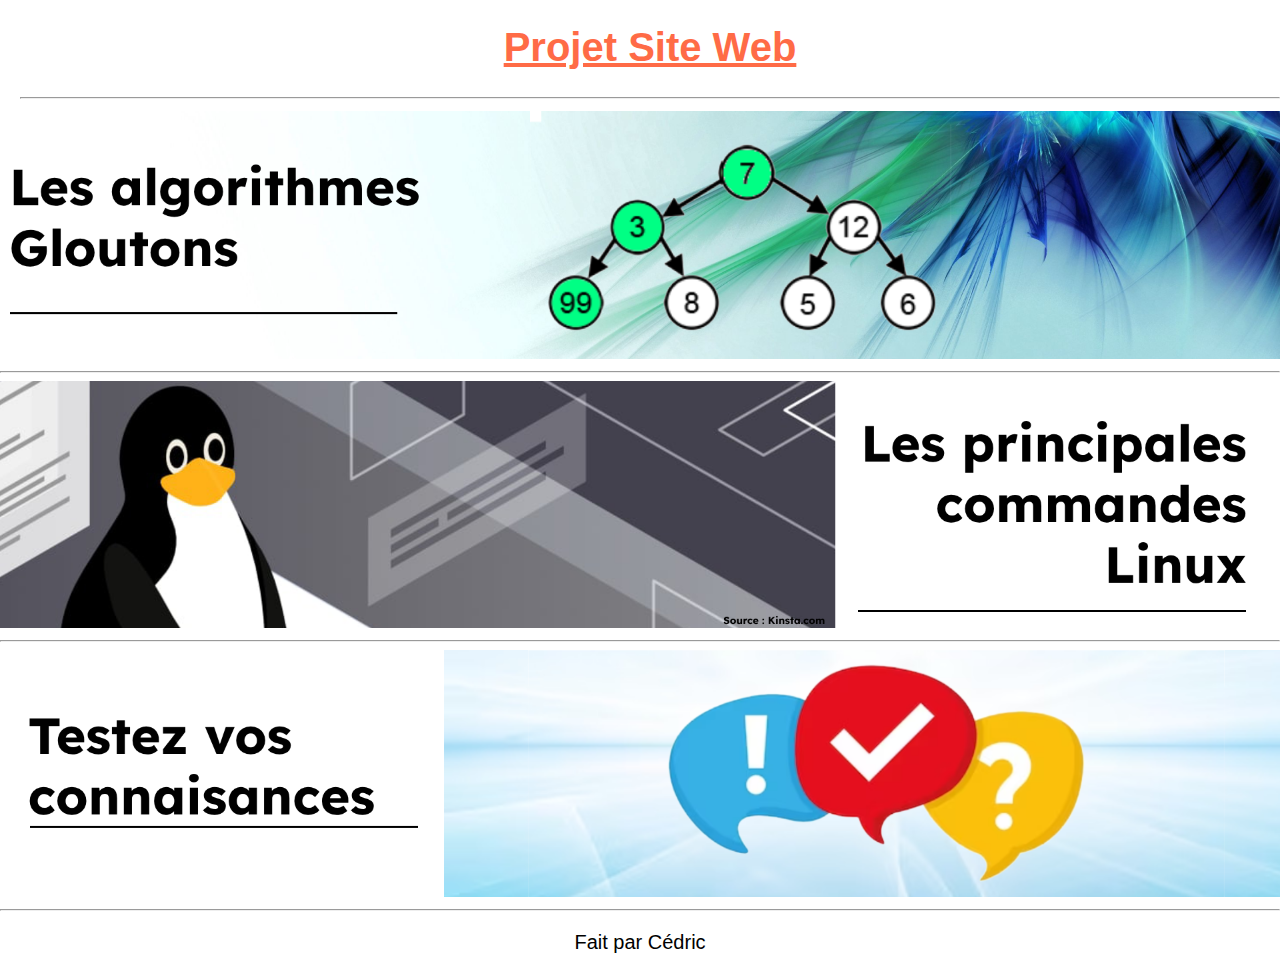
<file: Site NSI/index.html>
<!DOCTYPE html>
<html lang="en">
  <head>
    <meta charset="UTF-8" />
    <meta name="viewport" content="width=device-width, initial-scale=1.0" />
    <title>Mon site NSI</title>
    <link href="style.css" rel="stylesheet" />
    <link rel="icon" href="NEURONNE.png" />
  </head>
  <body class="Acceuil">
    <div class="TextAcceuil">
      <center><h1>Projet Site Web</h1></center>

      <hr />
    </div>
    <div class="test">
      <a href="page3.html"><img class="Baniere" src="BaniereGlout.png" /></a>
      <hr />

      <a href="page1.html"><img class="Baniere" src="BaniereLinux.png" /></a>
      <hr />
      <a href="page2.html"><img class="Baniere" src="BaniereQuiz.png" /></a>
    </div>
    <hr />
    <center><p>Fait par Cédric</p></center>
  </body>
  <script src="script.js"></script>
</html>
</file>
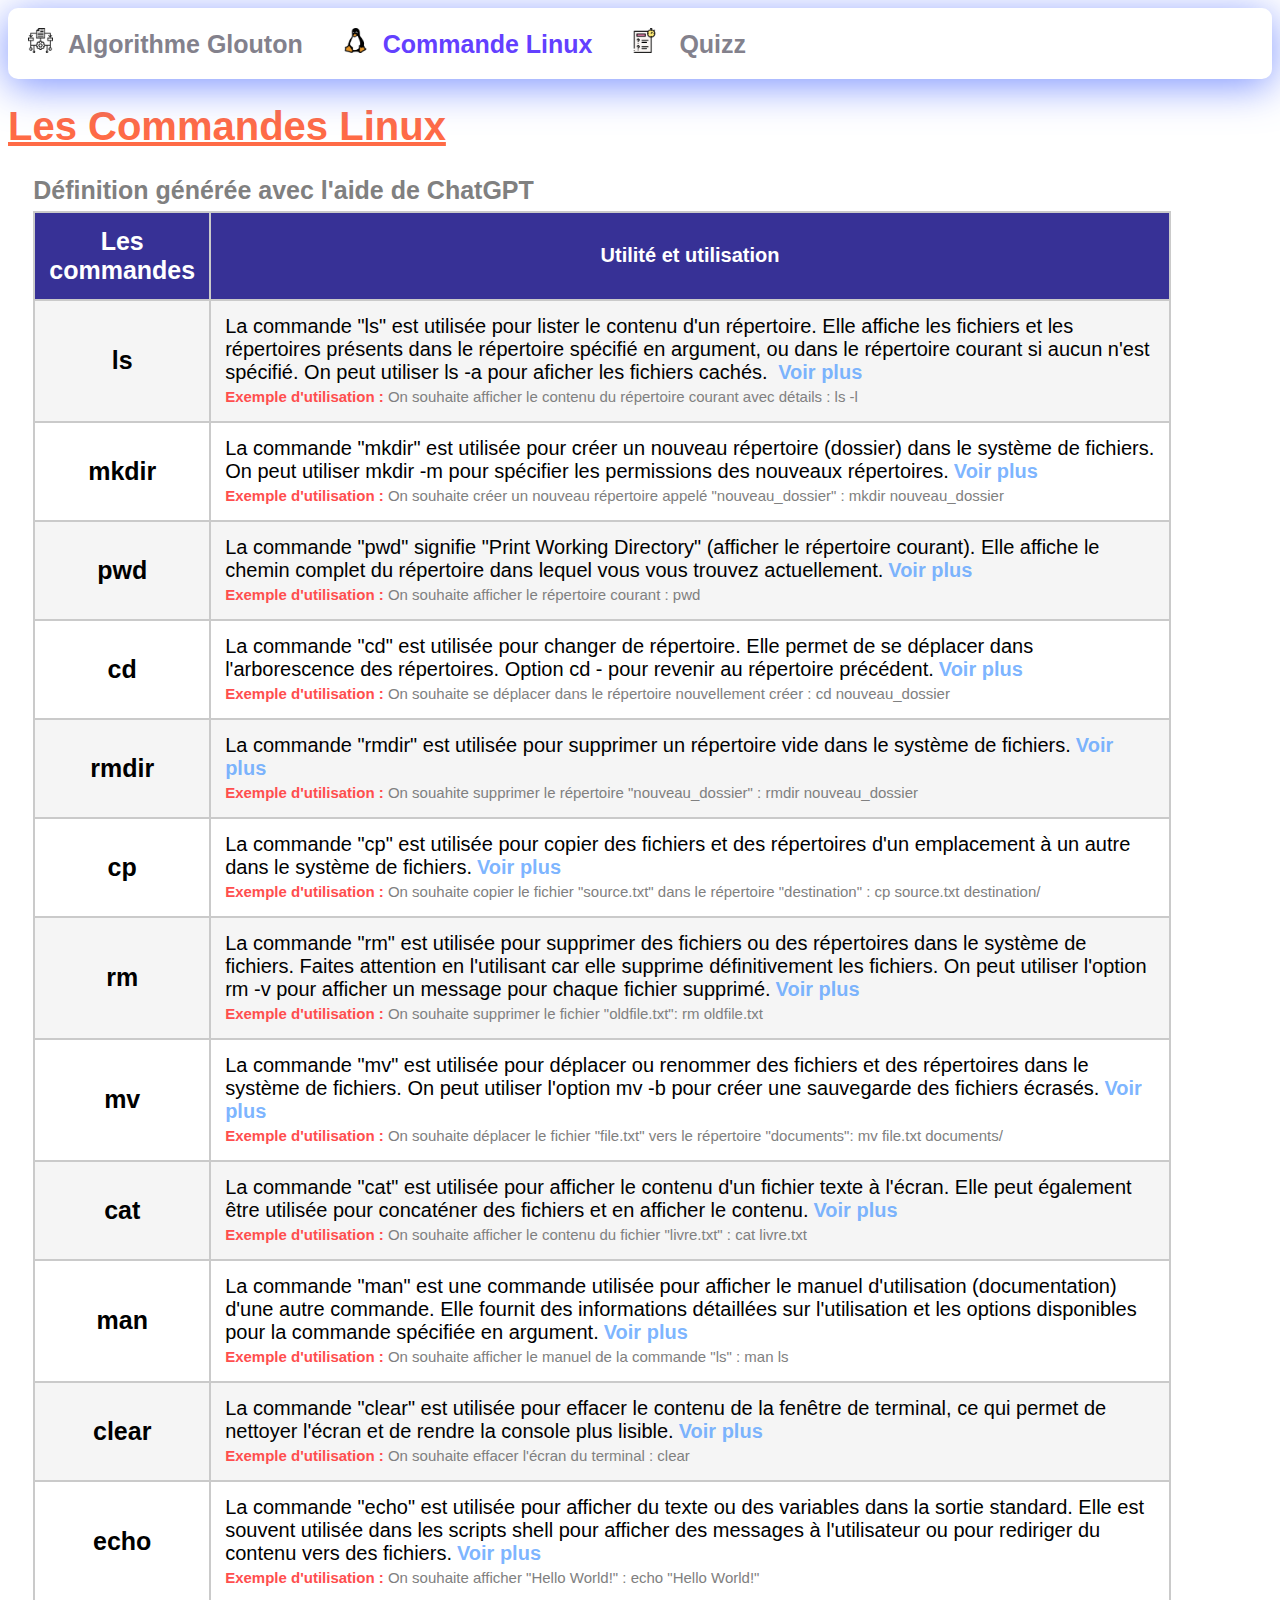
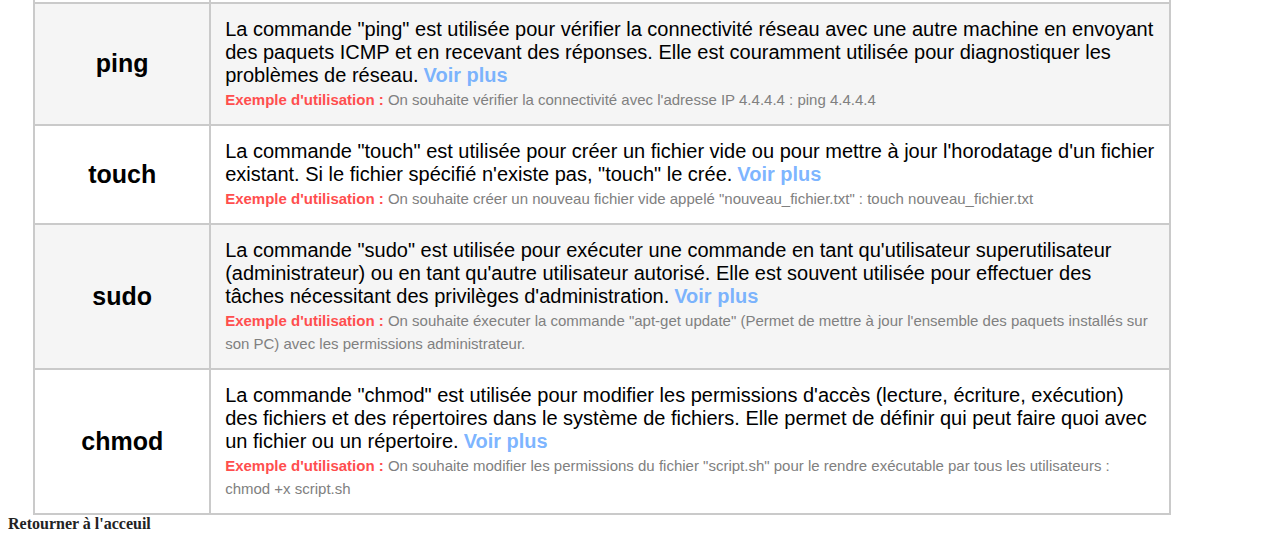
<file: Site NSI/page1.html>
<!DOCTYPE html>
<html lang="en">
  <head>
    <meta charset="UTF-8" />
    <meta name="viewport" content="width=device-width, initial-scale=1.0" />
    <title>Commande Linux</title>
    <link href="style.css" rel="stylesheet" />
    <link rel="icon" href="Linoux.png" />
  </head>
  <body>
    <nav>
      <div class="nav-item">
        <img src="Algo.png" height="25px" width="25px" /><a
          class="TextNavBar"
          href="page3.html"
          >Algorithme Glouton</a
        >
      </div>
      <div class="nav-item-active">
        <img src="Linoux.png" height="25px" width="25px" /><a
          class="TextNavBarActive"
          href="page1.html"
          >Commande Linux</a
        >
      </div>
      <div class="nav-item">
        <img src="Quizz.png" height="25px" width="25px" /><a
          class="TextNavBar"
          href="page2.html"
        >
          Quizz</a
        >
      </div>
    </nav>

    <h1>Les Commandes Linux</h1>
    <h6>Définition générée avec l'aide de ChatGPT</h6>

    <table class="table">
      <tr>
        <th>Les commandes</th>
        <th class="large">Utilité et utilisation</th>
      </tr>
      <tr>
        <td class="commande">ls</td>
        <td class="large">
          La commande "ls" est utilisée pour lister le contenu d'un répertoire.
          Elle affiche les fichiers et les répertoires présents dans le
          répertoire spécifié en argument, ou dans le répertoire courant si
          aucun n'est spécifié. On peut utiliser ls -a pour aficher les fichiers
          cachés.
          <a
            class="voirPlusCommande"
            target="_blank"
            href="https://www.ibm.com/docs/fr/aix/7.3?topic=l-ls-command"
            >Voir plus</a
          ><br /><span class="colorRed">Exemple d'utilisation : </span>
          <span class="txtGris"
            >On souhaite afficher le contenu du répertoire courant avec détails
            : ls -l</span
          >
        </td>
      </tr>
      <tr>
        <td class="commande">mkdir</td>
        <td class="large">
          La commande "mkdir" est utilisée pour créer un nouveau répertoire
          (dossier) dans le système de fichiers. On peut utiliser mkdir -m pour
          spécifier les permissions des nouveaux répertoires.<a
            class="voirPlusCommande"
            target="_blank"
            href="https://www.ibm.com/docs/fr/aix/7.3?topic=m-mkdir-command"
            >Voir plus</a
          >
          <br /><span class="colorRed">Exemple d'utilisation : </span>
          <span class="txtGris"
            >On souhaite créer un nouveau répertoire appelé "nouveau_dossier" :
            mkdir nouveau_dossier</span
          >
        </td>
      </tr>
      <tr>
        <td class="commande">pwd</td>
        <td class="large">
          La commande "pwd" signifie "Print Working Directory" (afficher le
          répertoire courant). Elle affiche le chemin complet du répertoire dans
          lequel vous vous trouvez actuellement.<a
            class="voirPlusCommande"
            target="_blank"
            href="https://www.ibm.com/docs/fr/aix/7.3?topic=p-pwd-command"
            >Voir plus</a
          >
          <br /><span class="colorRed">Exemple d'utilisation : </span>
          <span class="txtGris"
            >On souhaite afficher le répertoire courant : pwd</span
          >
        </td>
      </tr>
      <tr>
        <td class="commande">cd</td>
        <td class="large">
          La commande "cd" est utilisée pour changer de répertoire. Elle permet
          de se déplacer dans l'arborescence des répertoires. Option cd - pour
          revenir au répertoire précédent.<a
            class="voirPlusCommande"
            target="_blank"
            href="https://www.ibm.com/docs/fr/aix/7.3?topic=c-cd-command"
            >Voir plus</a
          >
          <br /><span class="colorRed">Exemple d'utilisation : </span>
          <span class="txtGris"
            >On souhaite se déplacer dans le répertoire nouvellement créer : cd
            nouveau_dossier</span
          >
        </td>
      </tr>
      <tr>
        <td class="commande">rmdir</td>
        <td class="large">
          La commande "rmdir" est utilisée pour supprimer un répertoire vide
          dans le système de fichiers.<a
            class="voirPlusCommande"
            target="_blank"
            href="https://www.ibm.com/docs/fr/aix/7.3?topic=r-rmdir-command"
            >Voir plus</a
          >
          <br /><span class="colorRed">Exemple d'utilisation : </span
          ><span class="txtGris">
            On souahite supprimer le répertoire "nouveau_dossier" : rmdir
            nouveau_dossier</span
          >
        </td>
      </tr>
      <tr>
        <td class="commande">cp</td>
        <td class="large">
          La commande "cp" est utilisée pour copier des fichiers et des
          répertoires d'un emplacement à un autre dans le système de fichiers.<a
            class="voirPlusCommande"
            target="_blank"
            href="https://www.ibm.com/docs/fr/aix/7.3?topic=c-cp-command"
            >Voir plus</a
          >
          <br /><span class="colorRed">Exemple d'utilisation : </span>
          <span class="txtGris"
            >On souhaite copier le fichier "source.txt" dans le répertoire
            "destination" : cp source.txt destination/</span
          >
        </td>
      </tr>
      <tr>
        <td class="commande">rm</td>
        <td class="large">
          La commande "rm" est utilisée pour supprimer des fichiers ou des
          répertoires dans le système de fichiers. Faites attention en
          l'utilisant car elle supprime définitivement les fichiers. On peut
          utiliser l'option rm -v pour afficher un message pour chaque fichier
          supprimé.<a
            class="voirPlusCommande"
            target="_blank"
            href="https://www.ibm.com/docs/fr/aix/7.3?topic=r-rm-command"
            >Voir plus</a
          >
          <br /><span class="colorRed">Exemple d'utilisation : </span>
          <span class="txtGris"
            >On souhaite supprimer le fichier "oldfile.txt": rm
            oldfile.txt</span
          >
        </td>
      </tr>
      <tr>
        <td class="commande">mv</td>
        <td class="large">
          La commande "mv" est utilisée pour déplacer ou renommer des fichiers
          et des répertoires dans le système de fichiers. On peut utiliser
          l'option mv -b pour créer une sauvegarde des fichiers écrasés.<a
            class="voirPlusCommande"
            target="_blank"
            href="https://www.ibm.com/docs/fr/aix/7.3?topic=m-mv-command"
            >Voir plus</a
          >
          <br /><span class="colorRed">Exemple d'utilisation : </span>
          <span class="txtGris"
            >On souhaite déplacer le fichier "file.txt" vers le répertoire
            "documents": mv file.txt documents/</span
          >
        </td>
      </tr>
      <tr>
        <td class="commande">cat</td>
        <td class="large">
          La commande "cat" est utilisée pour afficher le contenu d'un fichier
          texte à l'écran. Elle peut également être utilisée pour concaténer des
          fichiers et en afficher le contenu.<a
            class="voirPlusCommande"
            target="_blank"
            href="https://www.ibm.com/docs/fr/aix/7.3?topic=c-cat-command"
            >Voir plus</a
          >
          <br /><span class="colorRed">Exemple d'utilisation : </span>
          <span class="txtGris"
            >On souhaite afficher le contenu du fichier "livre.txt" : cat
            livre.txt</span
          >
        </td>
      </tr>
      <tr>
        <td class="commande">man</td>
        <td class="large">
          La commande "man" est une commande utilisée pour afficher le manuel
          d'utilisation (documentation) d'une autre commande. Elle fournit des
          informations détaillées sur l'utilisation et les options disponibles
          pour la commande spécifiée en argument.<a
            class="voirPlusCommande"
            target="_blank"
            href="https://www.it-connect.fr/la-commande-man/"
            >Voir plus</a
          >
          <br /><span class="colorRed">Exemple d'utilisation : </span
          ><span class="txtGris">
            On souhaite afficher le manuel de la commande "ls" : man ls</span
          >
        </td>
      </tr>
      <tr>
        <td class="commande">clear</td>
        <td class="large">
          La commande "clear" est utilisée pour effacer le contenu de la fenêtre
          de terminal, ce qui permet de nettoyer l'écran et de rendre la console
          plus lisible.<a
            class="voirPlusCommande"
            target="_blank"
            href="https://www.ibm.com/docs/fr/aix/7.3?topic=c-clear-command"
            >Voir plus</a
          >
          <br /><span class="colorRed">Exemple d'utilisation : </span>
          <span class="txtGris"
            >On souhaite effacer l'écran du terminal : clear</span
          >
        </td>
      </tr>
      <tr>
        <td class="commande">echo</td>
        <td class="large">
          La commande "echo" est utilisée pour afficher du texte ou des
          variables dans la sortie standard. Elle est souvent utilisée dans les
          scripts shell pour afficher des messages à l'utilisateur ou pour
          rediriger du contenu vers des fichiers.<a
            class="voirPlusCommande"
            target="_blank"
            href="https://www.ibm.com/docs/fr/aix/7.3?topic=e-echo-command"
            >Voir plus</a
          >
          <br /><span class="colorRed">Exemple d'utilisation : </span
          ><span class="txtGris"
            >On souhaite afficher "Hello World!" : echo "Hello World!"</span
          >
        </td>
      </tr>
      <tr>
        <td class="commande">ping</td>
        <td class="large">
          La commande "ping" est utilisée pour vérifier la connectivité réseau
          avec une autre machine en envoyant des paquets ICMP et en recevant des
          réponses. Elle est couramment utilisée pour diagnostiquer les
          problèmes de réseau.<a
            class="voirPlusCommande"
            target="_blank"
            href="https://www.ibm.com/docs/fr/aix/7.3?topic=analysis-ping-command"
            >Voir plus</a
          >
          <br /><span class="colorRed">Exemple d'utilisation : </span
          ><span class="txtGris">
            On souhaite vérifier la connectivité avec l'adresse IP 4.4.4.4 :
            ping 4.4.4.4</span
          >
        </td>
      </tr>
      <tr>
        <td class="commande">touch</td>
        <td class="large">
          La commande "touch" est utilisée pour créer un fichier vide ou pour
          mettre à jour l'horodatage d'un fichier existant. Si le fichier
          spécifié n'existe pas, "touch" le crée.<a
            class="voirPlusCommande"
            target="_blank"
            href="https://www.ibm.com/docs/fr/aix/7.3?topic=t-touch-command"
            >Voir plus</a
          >
          <br /><span class="colorRed">Exemple d'utilisation : </span>
          <span class="txtGris"
            >On souhaite créer un nouveau fichier vide appelé
            "nouveau_fichier.txt" : touch nouveau_fichier.txt</span
          >
        </td>
      </tr>
      <tr>
        <td class="commande">sudo</td>
        <td class="large">
          La commande "sudo" est utilisée pour exécuter une commande en tant
          qu'utilisateur superutilisateur (administrateur) ou en tant qu'autre
          utilisateur autorisé. Elle est souvent utilisée pour effectuer des
          tâches nécessitant des privilèges d'administration.<a
            class="voirPlusCommande"
            target="_blank"
            href="https://wiki-tech.io/Linux/D%C3%A9butant/Sudo"
            >Voir plus</a
          >
          <br /><span class="colorRed">Exemple d'utilisation : </span>
          <span class="txtGris"
            >On souhaite éxecuter la commande "apt-get update" (Permet de mettre
            à jour l'ensemble des paquets installés sur son PC) avec les
            permissions administrateur.</span
          >
        </td>
      </tr>
      <tr>
        <td class="commande">chmod</td>
        <td class="large">
          La commande "chmod" est utilisée pour modifier les permissions d'accès
          (lecture, écriture, exécution) des fichiers et des répertoires dans le
          système de fichiers. Elle permet de définir qui peut faire quoi avec
          un fichier ou un répertoire.<a
            class="voirPlusCommande"
            target="_blank"
            href="https://www.ibm.com/docs/fr/aix/7.3?topic=c-chmod-command"
            >Voir plus</a
          >
          <br /><span class="colorRed">Exemple d'utilisation : </span>
          <span class="txtGris"
            >On souhaite modifier les permissions du fichier "script.sh" pour le
            rendre exécutable par tous les utilisateurs : chmod +x
            script.sh</span
          >
        </td>
      </tr>
    </table>
    <a href="index.html">Retourner à l'acceuil</a>
  </body>
  <script src="script.js"></script>
</html>
</file>
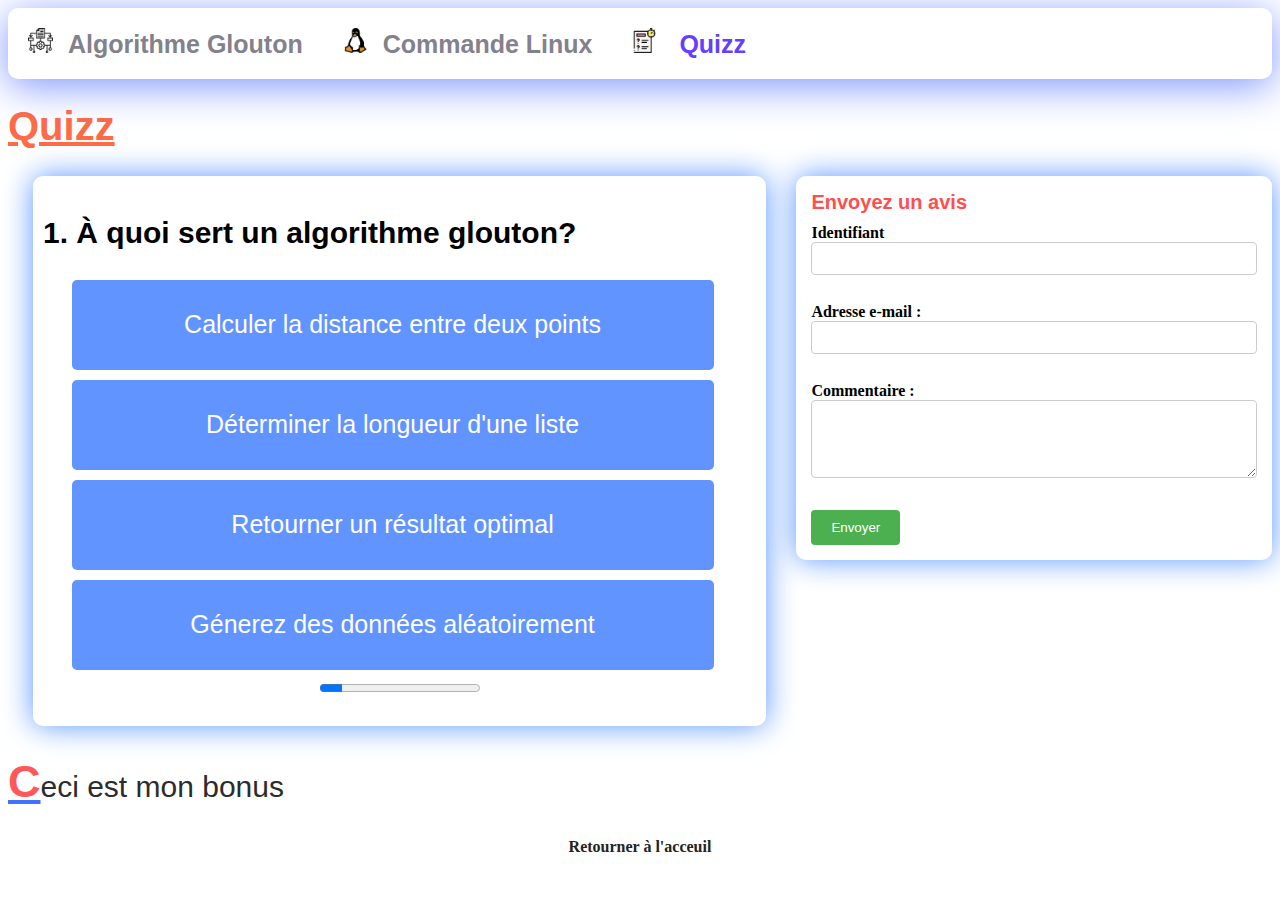
<file: Site NSI/page2.html>
<!DOCTYPE html>
<html lang="en">
  <head>
    <meta charset="UTF-8" />
    <meta name="viewport" content="width=device-width, initial-scale=1.0" />
    <title>Quiz</title>
    <link href="style.css" rel="stylesheet" />
    <link rel="icon" href="Quizz.png" />
  </head>
  <body>
    <nav>
      <div class="nav-item">
        <img src="Algo.png" height="25px" width="25px" /><a
          class="TextNavBar"
          href="page3.html"
          >Algorithme Glouton</a
        >
      </div>
      <div class="nav-item">
        <img src="Linoux.png" height="25px" width="25px" /><a
          class="TextNavBar"
          href="page1.html"
          >Commande Linux</a
        >
      </div>
      <div class="nav-item-active">
        <img src="Quizz.png" height="25px" width="25px" /><a
          class="TextNavBarActive"
          href="page2.html"
        >
          Quizz</a
        >
      </div>
    </nav>

    <h1>Quizz</h1>
    <section class="columns">
      <div class="column">
        <div class="containerQuizz">
          <div id="question-container">
            <p id="question">Question</p>
          </div>
          <div id="options-container">
            <button class="option" onclick="checkAnswer('Rep1')">Rep1</button>
            <button class="option" onclick="checkAnswer('Rep2')">Rep2</button>
            <button class="option" onclick="checkAnswer('Rep3')">Rep3</button>
            <button class="option" onclick="checkAnswer('Rep4')">Rep4</button>
          </div>
          <center>
            <progress
              id="progress-bar"
              max="100"
              value="0"
              style="display: block"
            ></progress>
          </center>

          <p id="result"></p>
          <button
            id="next-button"
            style="display: none"
            onclick="nextQuestion()"
          >
            Suivant
          </button>
          <button id="replay" style="display: none" onclick="replay()">
            Rejouer
          </button>
        </div>
      </div>
      <div class="column">
        <div class="containerForm">
          <h4>Envoyez un avis</h4>
          <form id="commentForm">
            <label for="text">Identifiant</label><br />
            <input type="text" required /><br /><br />
            <label for="email">Adresse e-mail :</label><br />
            <input type="email" id="email" name="email" required /><br /><br />

            <label for="comment">Commentaire :</label><br />
            <textarea
              id="comment"
              name="comment"
              rows="4"
              cols="50"
              required
            ></textarea
            ><br /><br />

            <input type="submit" value="Envoyer" />
          </form>
        </div>
      </div>
    </section>
    <p class="bonus">Ceci est mon bonus</p>
    <footer>
      <center><a href="index.html">Retourner à l'acceuil</a></center>
    </footer>
  </body>
  <script src="script.js"></script>
</html>
</file>
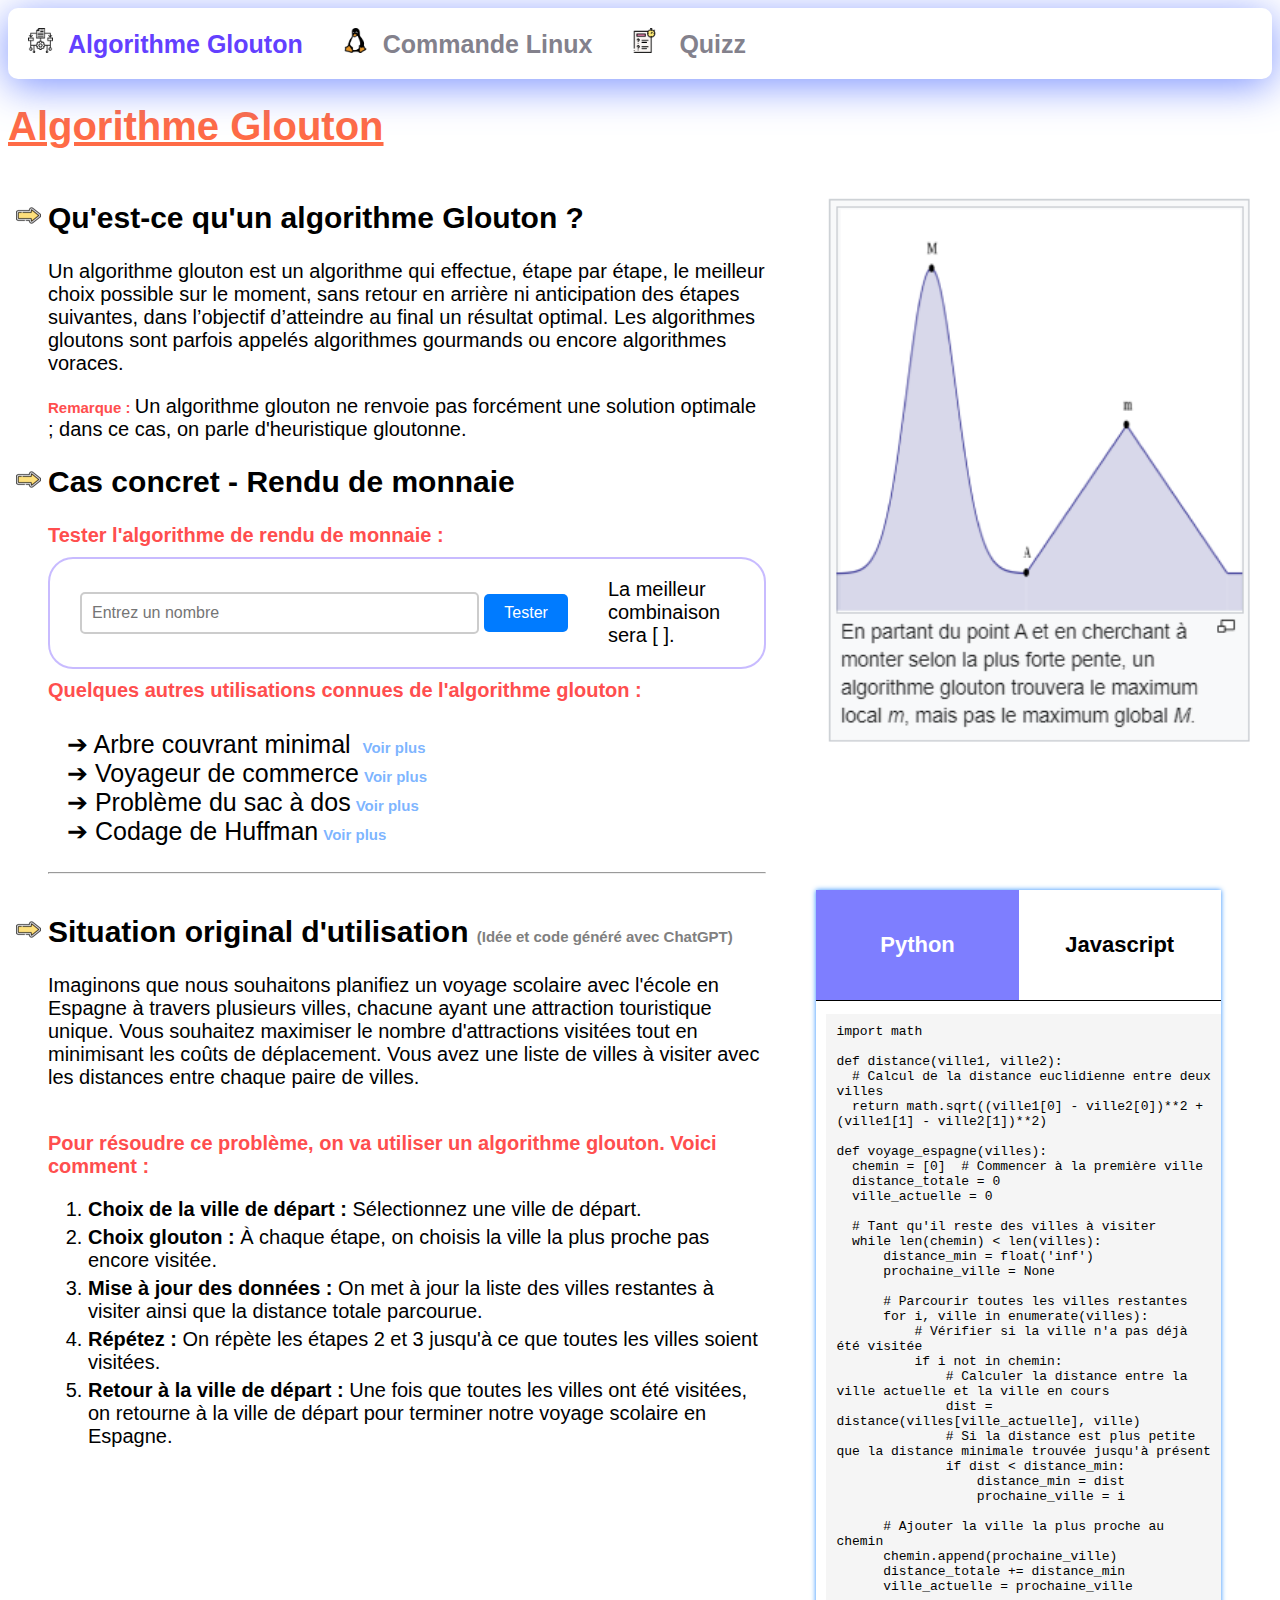
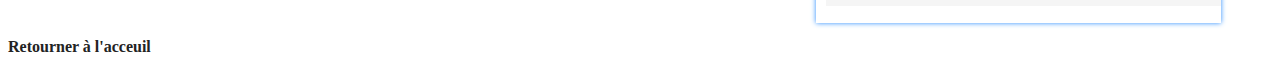
<file: Site NSI/page3.html>
<!DOCTYPE html>
<html lang="en">
  <head>
    <meta charset="UTF-8" />
    <meta name="viewport" content="width=device-width, initial-scale=1.0" />
    <title>Algorithme Glouton</title>
    <link href="style.css" rel="stylesheet" />
    <link rel="icon" href="Algo.png" />
  </head>
  <body>
    <nav>
      <div class="nav-item-active">
        <img src="Algo.png" height="25px" width="25px" /><a
          class="TextNavBarActive"
          href="page3.html"
          >Algorithme Glouton</a
        >
      </div>
      <div class="nav-item">
        <img src="Linoux.png" height="25px" width="25px" /><a
          class="TextNavBar"
          href="page1.html"
          >Commande Linux</a
        >
      </div>
      <div class="nav-item">
        <img src="Quizz.png" height="25px" width="25px" /><a
          class="TextNavBar"
          href="page2.html"
        >
          Quizz</a
        >
      </div>
    </nav>

    <h1>Algorithme Glouton</h1>
    <section class="columns">
      <div class="column">
        <ul>
          <li class="FlecheLi">
            <h2>Qu'est-ce qu'un algorithme Glouton ?</h2>
            <p>
              Un algorithme glouton est un algorithme qui effectue, étape par
              étape, le meilleur choix possible sur le moment, sans retour en
              arrière ni anticipation des étapes suivantes, dans l’objectif
              d’atteindre au final un résultat optimal. Les algorithmes gloutons
              sont parfois appelés algorithmes gourmands ou encore algorithmes
              voraces.
            </p>
            <p>
              <span class="colorRed">Remarque : </span> Un algorithme glouton ne
              renvoie pas forcément une solution optimale ; dans ce cas, on
              parle d'heuristique gloutonne.
            </p>
          </li>
          <li class="FlecheLi">
            <h2>Cas concret - Rendu de monnaie</h2>

            <h4>Tester l'algorithme de rendu de monnaie :</h4>
            <div class="ResultMonnaie">
              <br />
              <input
                type="text"
                id="inputMonnaie"
                placeholder="Entrez un nombre"
              />
              <button id="buttonMoney" onclick="algoMoney()">Tester</button>
              <p id="resultats" class="textResultMonnaie">
                La meilleur combinaison sera [ ].
              </p>
            </div>
            <h4>
              Quelques autres utilisations connues de l'algorithme glouton :
            </h4>
            <br />
            <ul>
              <li class="liste">
                ‎ Arbre couvrant minimal
                <a
                  class="voirPlusWikip"
                  href="https://fr.wikipedia.org/wiki/Arbre_couvrant_de_poids_minimal"
                  target="_blank"
                  >Voir plus</a
                >
              </li>
              <li class="liste">
                ‎ Voyageur de commerce<a
                  class="voirPlusWikip"
                  href="https://fr.wikipedia.org/wiki/Probl%C3%A8me_du_voyageur_de_commerce"
                  target="_blank"
                  >Voir plus</a
                >
              </li>
              <li class="liste">
                ‎ Problème du sac à dos<a
                  class="voirPlusWikip"
                  href="https://fr.wikipedia.org/wiki/Probl%C3%A8me_du_sac_%C3%A0_dos"
                  target="_blank"
                  >Voir plus</a
                >
              </li>
              <li class="liste">
                ‎ Codage de Huffman<a
                  class="voirPlusWikip"
                  href="https://fr.wikipedia.org/wiki/Codage_de_Huffman#:~:text=Le%20codage%20de%20Huffman%20est,un%20caract%C3%A8re%20dans%20un%20fichier)."
                  target="_blank"
                  >Voir plus</a
                >
              </li>
            </ul>
          </li>
          <br />
          <hr />
        </ul>
      </div>
      <div class="column">
        <img class="ImgAlgoGlou" src="AlgoGloutPic.png" height="550px" w />
      </div>
    </section>
    <section class="columns">
      <div class="column">
        <ul>
          <li class="FlecheLi">
            <h2>
              Situation original d'utilisation
              <span class="txtGris">(Idée et code généré avec ChatGPT)</span>
            </h2>

            <p>
              Imaginons que nous souhaitons planifiez un voyage scolaire avec
              l'école en Espagne à travers plusieurs villes, chacune ayant une
              attraction touristique unique. Vous souhaitez maximiser le nombre
              d'attractions visitées tout en minimisant les coûts de
              déplacement. Vous avez une liste de villes à visiter avec les
              distances entre chaque paire de villes.<br /><br />
              <span
                ><h4>
                  Pour résoudre ce problème, on va utiliser un algorithme
                  glouton. Voici comment :
                </h4></span
              >
            </p>
            <ul>
              <li class="liste2">
                <span class="bold">Choix de la ville de départ :</span>
                Sélectionnez une ville de départ.
              </li>
              <li class="liste2">
                <span class="bold">Choix glouton : </span> À chaque étape, on
                choisis la ville la plus proche pas encore visitée.
              </li>
              <li class="liste2">
                <span class="bold">Mise à jour des données :</span> On met à
                jour la liste des villes restantes à visiter ainsi que la
                distance totale parcourue.
              </li>
              <li class="liste2">
                <span class="bold">Répétez :</span> On répète les étapes 2 et 3
                jusqu'à ce que toutes les villes soient visitées.
              </li>
              <li class="liste2">
                <span class="bold">Retour à la ville de départ :</span> Une fois
                que toutes les villes ont été visitées, on retourne à la ville
                de départ pour terminer notre voyage scolaire en Espagne.
              </li>
            </ul>
          </li>
        </ul>
      </div>
      <div class="column">
        <div class="container">
          <div class="container-onglet">
            <div class="onglets active" onclick="switchTab(0)">Python</div>
            <div class="onglets" onclick="switchTab(1)">Javascript</div>
          </div>

          <div class="contenu activeContenu">
            <pre><code>import math

def distance(ville1, ville2):
  # Calcul de la distance euclidienne entre deux villes
  return math.sqrt((ville1[0] - ville2[0])**2 + (ville1[1] - ville2[1])**2)

def voyage_espagne(villes):
  chemin = [0]  # Commencer à la première ville
  distance_totale = 0
  ville_actuelle = 0

  # Tant qu'il reste des villes à visiter
  while len(chemin) < len(villes):
      distance_min = float('inf')
      prochaine_ville = None
      
      # Parcourir toutes les villes restantes
      for i, ville in enumerate(villes):
          # Vérifier si la ville n'a pas déjà été visitée
          if i not in chemin:
              # Calculer la distance entre la ville actuelle et la ville en cours
              dist = distance(villes[ville_actuelle], ville)
              # Si la distance est plus petite que la distance minimale trouvée jusqu'à présent
              if dist < distance_min:
                  distance_min = dist
                  prochaine_ville = i
      
      # Ajouter la ville la plus proche au chemin
      chemin.append(prochaine_ville)
      distance_totale += distance_min
      ville_actuelle = prochaine_ville

  # Retourner au point de départ
  distance_totale += distance(villes[chemin[-1]], villes[0])
  chemin.append(0)

  return chemin, distance_totale</code></pre>
          </div>
          <div class="contenu">
            <pre><code>function distance(ville1, ville2) {
    // Calcul de la distance euclidienne entre deux villes
    return Math.sqrt((ville1[0] - ville2[0]) ** 2 + (ville1[1] - ville2[1]) ** 2);
}

function voyage_espagne(villes) {
    let chemin = [0];  // Commencer à la première ville
    let distanceTotale = 0;
    let villeActuelle = 0;

    // Tant qu'il reste des villes à visiter
    while (chemin.length < villes.length) {
        let distanceMin = Infinity;
        let prochaineVille = null;

        // Parcourir toutes les villes restantes
        for (let i = 0; i < villes.length; i++) {
            // Vérifier si la ville n'a pas déjà été visitée
            if (!chemin.includes(i)) {
                // Calculer la distance entre la ville actuelle et la ville en cours
                const dist = distance(villes[villeActuelle], villes[i]);
                // Si la distance est plus petite que la distance minimale trouvée jusqu'à présent
                if (dist < distanceMin) {
                    distanceMin = dist;
                    prochaineVille = i;
                }
            }
        }

        // Ajouter la ville la plus proche au chemin
        chemin.push(prochaineVille);
        distanceTotale += distanceMin;
        villeActuelle = prochaineVille;
    }

    // Retourner au point de départ
    distanceTotale += distance(villes[chemin[chemin.length - 1]], villes[0]);
    chemin.push(0);

    return [chemin, distanceTotale];
}
            </code></pre>
          </div>
        </div>
      </div>
    </section>
    <a href="index.html">Retourner à l'acceuil</a>
  </body>
  <script src="script.js"></script>
</html>
</file>
<file: Site NSI/style.css>
p {
  font-size: 20px;
  font-family: "Segoe UI", Tahoma, Geneva, Verdana, sans-serif;
}

.bonus {
  color: rgb(44, 44, 44);
  font-size: 30px;
}

.bonus::first-letter {
  /* Bonus !! */
  color: rgb(255, 88, 88);
  font-weight: bold;
  font-size: 45px;
  text-decoration: underline rgb(63, 115, 255);
}

h1 {
  margin-top: 25px;
  font-size: 40px;
  color: rgb(255, 107, 70);
  font-family: "Gill Sans", "Gill Sans MT", Calibri, "Trebuchet MS", sans-serif;
  text-decoration: underline;
}

nav {
  background-color: #fff;
  border-radius: 10px;
  box-shadow: 0 7px 40px rgba(94, 121, 255, 0.8);
  display: flex;
  overflow: hidden;
  position: relative;
}

.nav-item {
  color: #83818c;
  font-family: "Lucida Sans", "Lucida Sans Regular", "Lucida Grande",
    "Lucida Sans Unicode", Geneva, Verdana, sans-serif, sans-serif;
  padding: 20px;

  position: relative;
  padding-bottom: 0px;
  position: relative;
}

.nav-item:hover {
  color: #414141;
  font-weight: bold;
}

.nav-item-active {
  color: #6340ff;
  font-family: "Lucida Sans", "Lucida Sans Regular", "Lucida Grande",
    "Lucida Sans Unicode", Geneva, Verdana, sans-serif, sans-serif;
  padding: 20px;

  position: relative;
  font-weight: bold;
}

.nav-item-active:hover {
  font-weight: bold;
}
.TextNavBarActive {
  color: #6340ff;
  font-family: "Lucida Sans", "Lucida Sans Regular", "Lucida Grande",
    "Lucida Sans Unicode", Geneva, Verdana, sans-serif, sans-serif;
  text-decoration: none;
  margin-left: 15px;
  font-size: 25px;
}

.TextNavBar {
  color: #83818c;
  font-family: "Lucida Sans", "Lucida Sans Regular", "Lucida Grande",
    "Lucida Sans Unicode", Geneva, Verdana, sans-serif, sans-serif;
  text-decoration: none;
  margin-left: 15px;
  font-size: 25px;
}

.columns {
  display: flex;
  justify-content: center;
}

.column:first-child {
  flex: 1.5;
}
.column:last-child {
  flex: 1;
}

.FlecheLi {
  list-style-image: url("Fleche.png");
}

.liste {
  font-size: 25px;
  list-style-image: none;
  font-family: "Segoe UI", Tahoma, Geneva, Verdana, sans-serif;
  list-style: "➔";
}

.liste2 {
  font-size: 20px;
  list-style-image: none;
  font-family: "Segoe UI", Tahoma, Geneva, Verdana, sans-serif;
  list-style: decimal;
  margin-bottom: 5px;
}
.bold {
  font-weight: bold;
}

h2 {
  font-size: 30px;
  font-family: "Lucida Sans", "Lucida Sans Regular", "Lucida Grande",
    "Lucida Sans Unicode", Geneva, Verdana, sans-serif, sans-serif;
}

.colorRed {
  color: rgb(255, 78, 78);
  font-weight: bold;
  font-size: 15px;
}

.ImgAlgoGlou {
  margin-left: 60px;
  margin-top: 20px;
}
.ImgAlgoGlou:hover {
  transform: rotate(5deg) scale(1.2);
}

.ResultMonnaie {
  border-radius: 25px;
  border: solid;
  border-color: #a591ff9d;
  border-width: 2px;
  margin-bottom: 10px;
  display: flex;
  align-items: center;
}

.textResultMonnaie {
  margin-top: 19px;
  margin-left: 40px;
  font-weight: 500;
}

h4 {
  font-family: Arial, Helvetica, sans-serif;
  color: rgb(255, 78, 78);
  font-weight: bold;
  font-size: 20px;
  margin-bottom: 0px;
}

#inputMonnaie {
  margin-left: 30px;
  margin-top: 10px;
  padding: 10px;
  border: 2px solid #ccc;
  border-radius: 5px;
  font-size: 16px;
}

#buttonMoney {
  margin-left: 5px;
  padding: 10px 20px;
  background-color: #007bff;
  color: #fff;
  border: none;
  border-radius: 5px;
  cursor: pointer;
  font-size: 16px;
}

#buttonMoney:hover {
  background-color: #0056b3;
}

.container {
  margin-left: 50px;
  width: 80%;
  height: 98%;
  background-color: white;
  box-shadow: 0 0 5px rgb(40, 140, 255);
}

.container-onglet {
  font-family: "Segoe UI", Tahoma, Geneva, Verdana, sans-serif;
  background-color: white;
  width: 100%;
  height: 15%;
  display: flex;
  border-bottom: 1px solid black;
}

.onglets {
  width: 50%;
  display: flex;
  justify-content: center;
  align-items: center;
  font-size: 22px;
  font-weight: 700;
  cursor: pointer;
}
.onglets:not(.active):hover {
  background-color: #dadada;
}

.contenu {
  margin-left: 10px;
  display: none;
  height: 85%;
  position: relative;
  overflow: hidden;
}
.contenu.activeContenu {
  display: block;
}

pre {
  max-width: 100%;
  max-height: 100%;
  height: 95%;
  overflow: auto;
  white-space: pre-wrap;
  word-wrap: break-word;
  background-color: #f5f5f5;
  padding: 10px;
  box-sizing: border-box;
}

.active {
  background-color: rgb(126, 126, 255);
  color: white;
}
.txtGris {
  color: gray;
  font-size: 15px;
}

.voirPlusWikip {
  color: rgba(90, 161, 255, 0.795);
  font-weight: bold;
  font-size: 15px;
  margin-left: 5px;
}
.voirPlusCommande {
  color: rgba(90, 161, 255, 0.795);
  font-weight: bold;
  font-size: 20px;
  margin-left: 5px;
}
.LesJeudis {
  color: rgba(32, 129, 255, 0.795);
  font-weight: bold;
  font-size: 25px;
  margin-left: 5px;
}

.table {
  margin-left: 2%;
  width: 90%;
  border-collapse: collapse;
}

th {
  color: white;
  background-color: #373196;
  font-size: 25px;
  font-family: "Segoe UI", Tahoma, Geneva, Verdana, sans-serif;
}
th,
td {
  border: 2px solid #373196;
  padding: 14px;
}

th.large,
td.large {
  font-family: "Trebuchet MS", "Lucida Sans Unicode", "Lucida Grande",
    "Lucida Sans", Arial, sans-serif;
  width: 85%;
  font-size: 20px;
}
td.commande {
  font-family: "Segoe UI", Tahoma, Geneva, Verdana, sans-serif;
  font-weight: bold;
  font-size: 25px;
  text-align: center;
}

tbody tr,
td,
th {
  border: 2px solid rgb(202, 202, 202);
}

tbody tr:nth-child(even) {
  background-color: #f5f5f5;
}

h6 {
  font-size: 25px;
  color: gray;
  font-family: "Segoe UI", Tahoma, Geneva, Verdana, sans-serif;
  margin: 0px;
  margin-bottom: 6px;
  margin-left: 2%;
}

.containerQuizz {
  margin-left: 25px;
  font-weight: 600;
  max-width: 1000px;
  background-color: #fff;
  padding: 10px;
  border-radius: 10px;
  box-shadow: 0 0 30px rgb(89, 150, 255);
}
#question-container {
  margin-bottom: 20px;
}

#options-container {
  display: flex;
  flex-direction: column;
}

#question {
  font-size: 30px;
}

.option {
  margin-bottom: 10px;
  height: 90px;
  max-width: 90%;
  background-color: #6294ff;
  color: #fff;
  border-radius: 5px;
  border: none;
  font-size: 25px;
  margin-left: 4%;
  cursor: pointer;
}

.option:hover {
  background-color: #1e69ab;
}

#next-button {
  background-color: rgba(255, 102, 102, 0.791);
  border: none;
  border-radius: 15px;
  width: 100px;
  color: white;
  font-weight: bold;
  height: 40px;
}

#replay {
  background-color: rgba(255, 102, 102, 0.791);
  border: none;
  border-radius: 15px;
  width: 100px;
  color: white;
  font-weight: bold;
  height: 40px;
}

.containerForm {
  margin-left: 30px;
  font-weight: 600;
  max-width: 90%;
  background-color: #fff;
  padding: 15px;
  border-radius: 10px;
  box-shadow: 0 0 30px rgb(89, 150, 255);
}

label {
  font-weight: bold;
}

input[type="text"],
input[type="email"],
textarea {
  width: 100%;
  padding: 8px;
  margin-bottom: 10px;
  border: 1px solid #ccc;
  border-radius: 4px;
  max-width: 500px;
  max-height: 200px;
  box-sizing: border-box;
}

input[type="submit"] {
  background-color: #4caf50;
  color: white;
  padding: 10px 20px;
  border: none;
  border-radius: 4px;
  cursor: pointer;
}

input[type="submit"]:hover {
  background-color: #45a049;
}
h4 {
  margin-top: 0px;
  margin-bottom: 10px;
}

.Baniere {
  width: 100%;
}

.Acceuil {
  margin: 0px;
}

.TextAcceuil {
  padding-left: 20px;
  font-size: 25px;
  font-family: "Segoe UI", Tahoma, Geneva, Verdana, sans-serif;
}

a {
  text-decoration: none;
  color: rgb(35, 35, 35);
  font-weight: bold;
}
</file>
